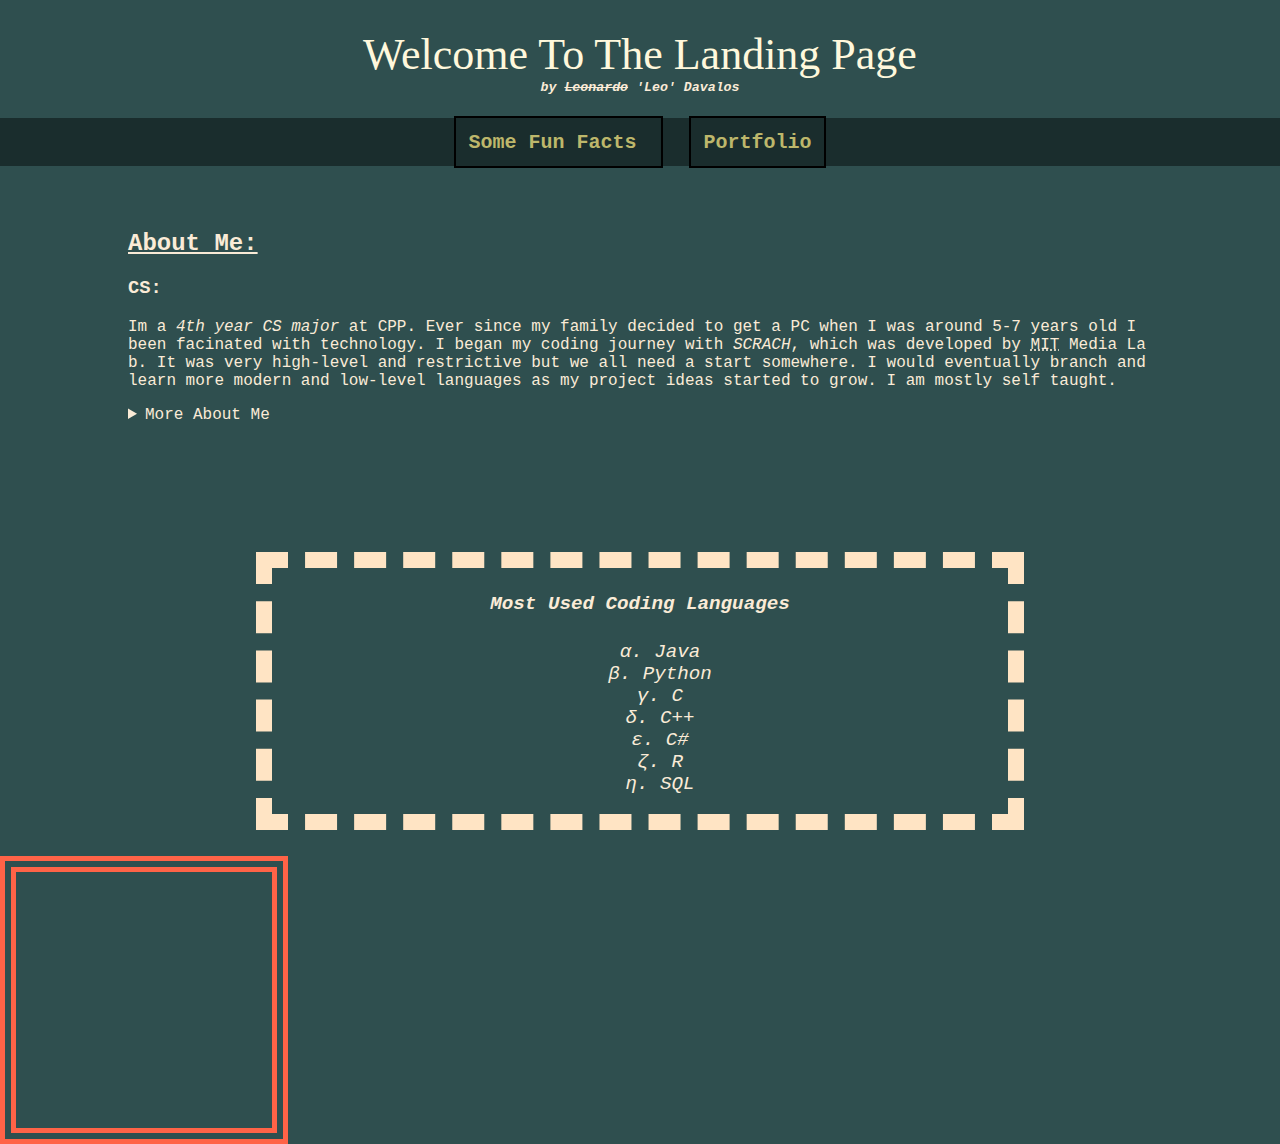
<file: index.html>
<!DOCTYPE html>
<html lang="en">
<head>

    <meta charset="UTF-8">
    <meta name="viewport" content="width=device-width, initial-scale=1.0">
    <title>Leo's Landing Page</title>

    <link rel="stylesheet" type="text/css" href="styles.css">

</head>
<body>

    <div>
        <h1 class="landing"> Welcome To The Landing Page </h1>
        <h5 class="landing"> by <s>Leonardo</s> 'Leo' Davalos </h5>
    </div>

    <div class="linksBar">
        <a href="fun.html"> Some Fun Facts </a>
        
        <a href="portfolio.html"> Portfolio </a>
    </div>
    
    <article class="ABOUTArticle">
        
        <h2>
            About Me:
        </h2>

        <p>
            <h3>CS:</h3>
            Im a <em>4th year CS major</em> at CPP. Ever since my family decided to get a PC
            when I was around 5-7 years old I been facinated with technology. I began my coding journey with
            <i>SCRACH</i>, which was developed by <abbr title="Massachusetts Institute of Technology">MIT</abbr> Media Lab.
            It was very high-level and restrictive but we all need a start somewhere. I would eventually branch
            and learn more modern and low-level languages as my project ideas started to grow. I 
            am mostly self taught.
        </p>

        <details>
            <summary>More About Me</summary>
            <p>
                <h4>Sports</h4>
                    I have been playing basketball for as long as i can remeber. I once had ambitions to play
                    profesionally but my curiosity of technology won out. I still play.
                    <br>
                    I also play football(Soccer). I play like i have two left feet, so i am most suited to play as the Goal-Keeper.

                <h4>Gaming</h4>
                    One of my favorite pass times. I became a gamer as a kid when i was gifted a 
                    Game Boy Color. I've since obtained a DS, PSP, 2DS, 3DS, Switch, PS4, PS5, and my PC.
                
                <h4>Anime</h4>
                    Starting early on with Pokemon and Beyblade i have been enjoying Japanase animation since I was a kid. At this point i have seen
                    countless amounts of shows and films. One of my all-time favorites is <i>"Astra - Lost in space"<i>

                <h4>Gym</h4>
                    <h5>WIP</h5>
                <h4>Reading</h4>
                    It took me a long time to enjoy reading as a past-time but it evetually did. I have a preferance for fiction, but
                    I do not mind reading history and philosophy. 
                <h4>Art</h4>
                    When i was in middle school and highschool i enjoyed sketching and drawing, but i found myself with less and less free-time
                    I do not sketch as often as I would like to.

            </p>
        </details>

    </article>

    <div class="langList">
        <h4> Most Used Coding Languages</h4>
        <ul>
            <li> Java </li>
            <li> Python </li>
            <li> C </li>
            <li> C++ </li>
            <li> C# </li>
            <li> R </li>
            <li> SQL </li>
        </ul>
    </div>  
    
    <div class="movingBox"></div>

</body>
</html>
</file>
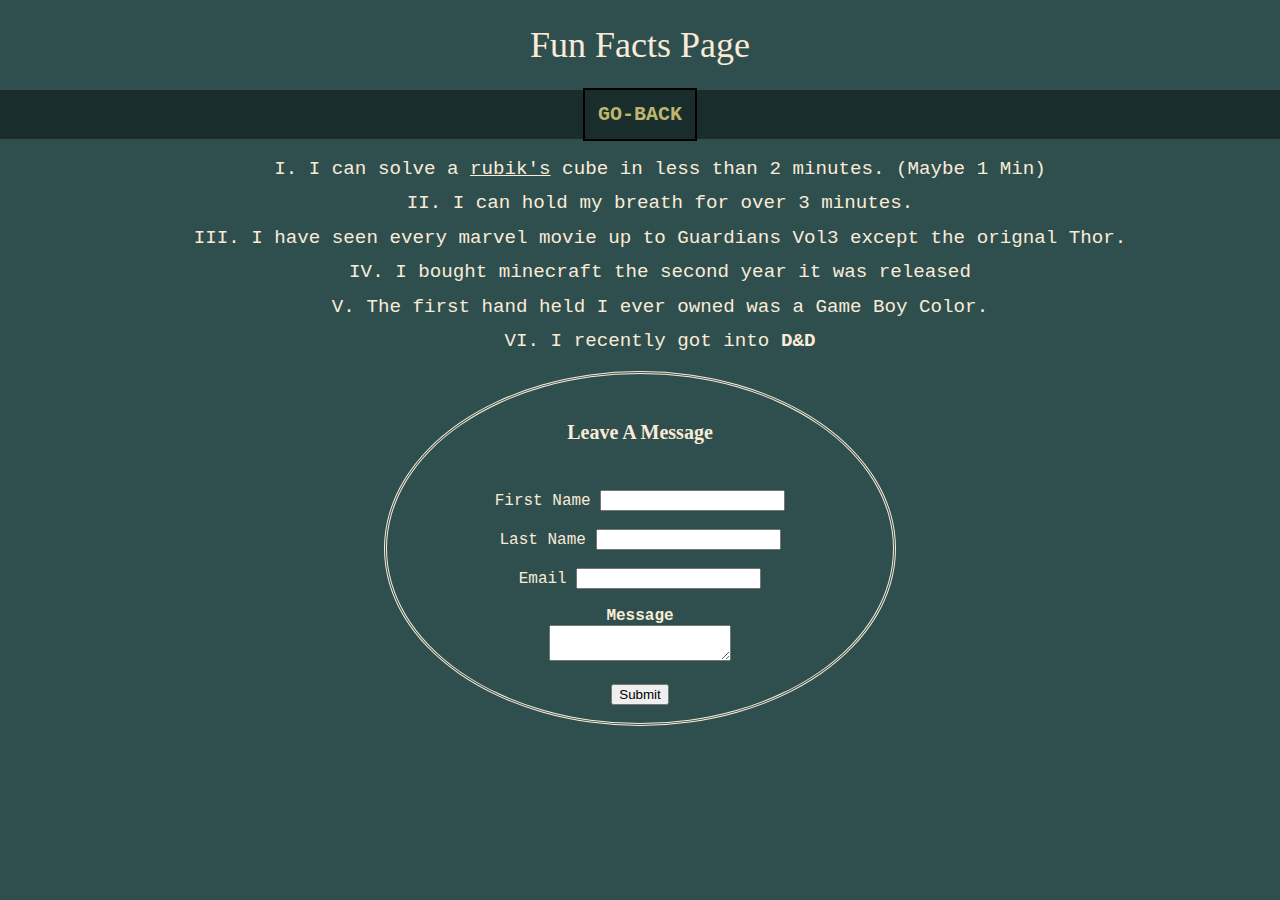
<file: fun.html>
<!DOCTYPE html>
<html lang="en">
<head>

    <meta charset="UTF-8">
    <meta name="viewport" content="width=device-width, initial-scale=1.0">
    <title>FunFacts</title>

    <link rel="stylesheet" type="text/css" href="styles.css">

</head>
<body>
    
    <h1 class="secondTittles"> Fun Facts Page</h1>

    <div class="linksBar">
        <a href="index.html"> GO-BACK </a> 
    </div>  

    <div>
        <ol class="funFactsList">
            <li>
                I can solve a <u>rubik's</u> cube in less than 2 minutes. (Maybe 1 Min)
            </li>

            <li>
                I can hold my breath for over 3 minutes.
            </li>

            <li>
                I have seen every marvel movie up to Guardians Vol3 except the orignal Thor.
            </li>

            <li>
                I bought minecraft the second year it was released
            </li>

            <li>
                The first hand held I ever owned was a Game Boy Color.
            </li>

            <li>
                I recently got into <b>D&D</b>
            </li>
        </ol>
    </div>

    <div class="messageBox">
        <h6>
            Leave A Message
        </h6>
        <form>
            <label>First Name</label>
            <input><br><br>
            <label>Last Name</label>
            <input><br><br>
            <label>Email</label>
            <input><br><br>
            <label><b>Message</b></label><br>
            <textarea class="largeMSG"> </textarea><br><br>
            <button>Submit</button>
            <br><br>
        </form>
    </div>

</body>
</html>
</file>
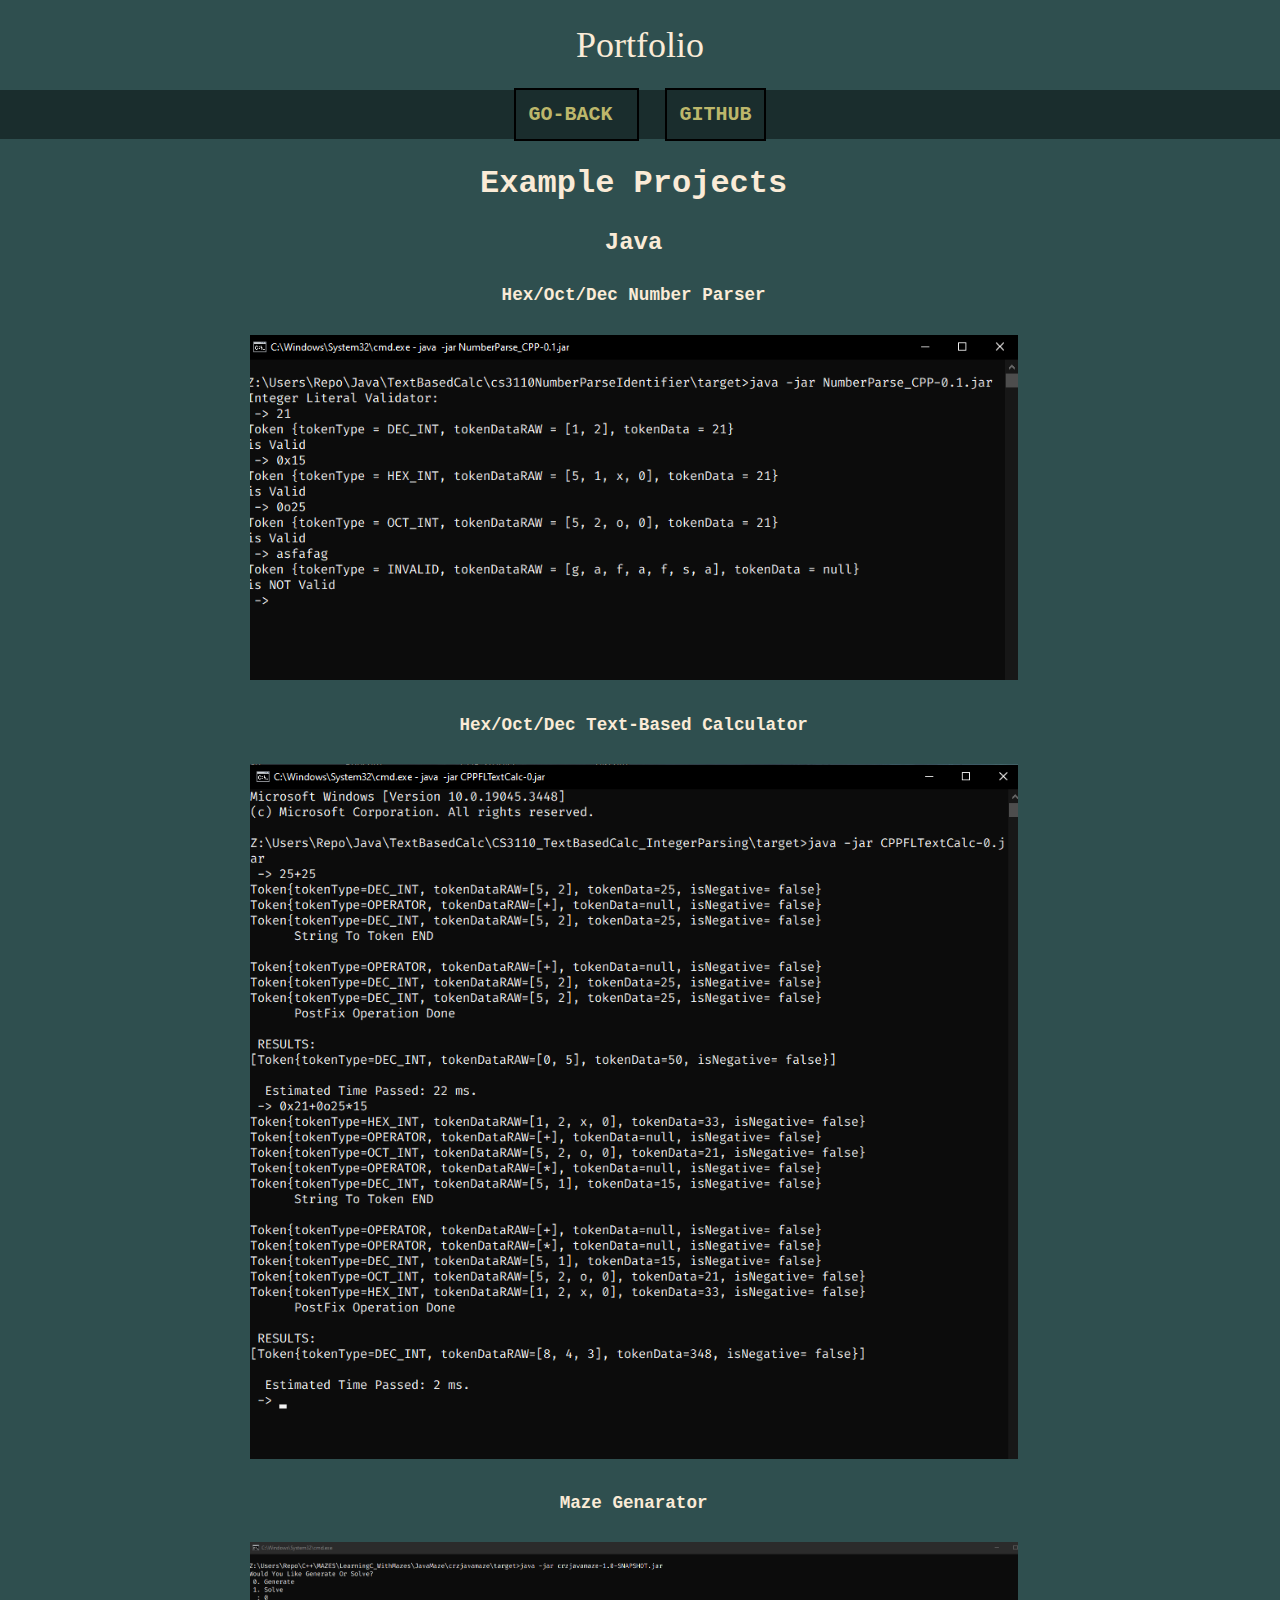
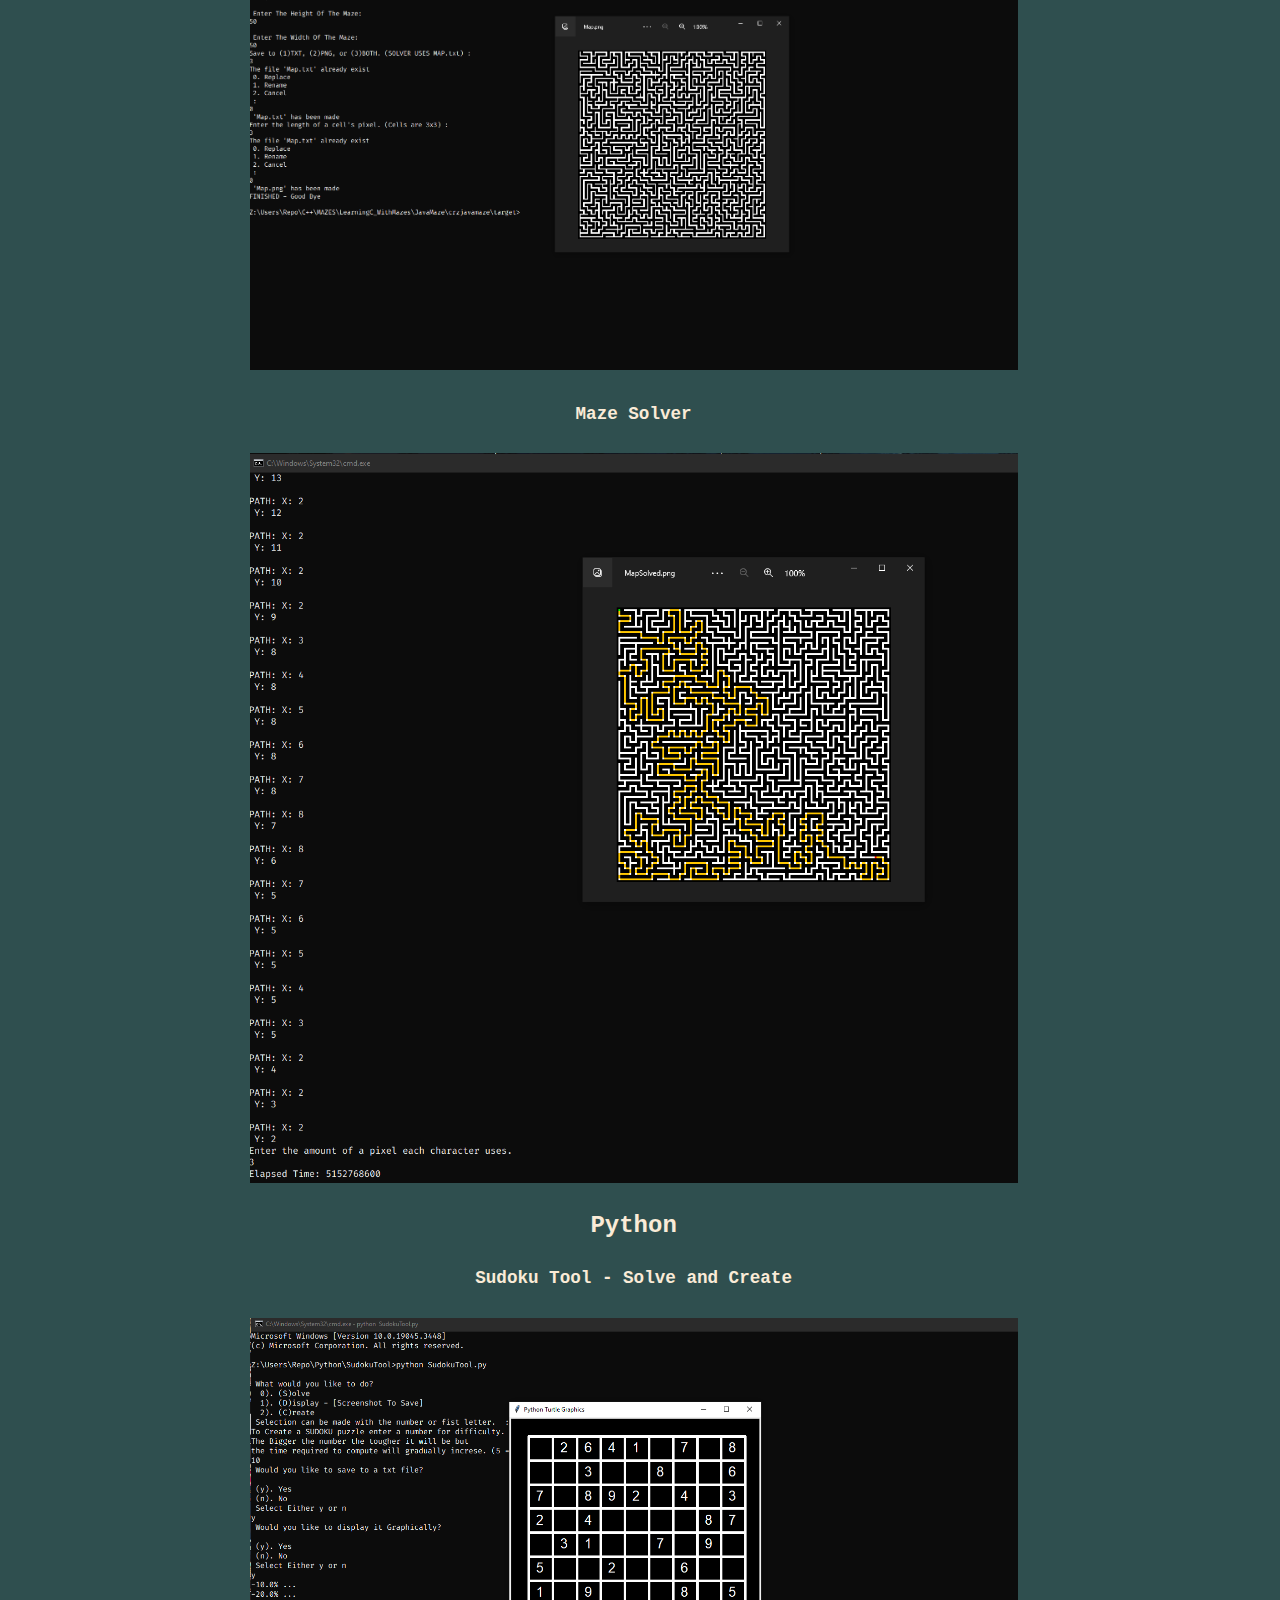
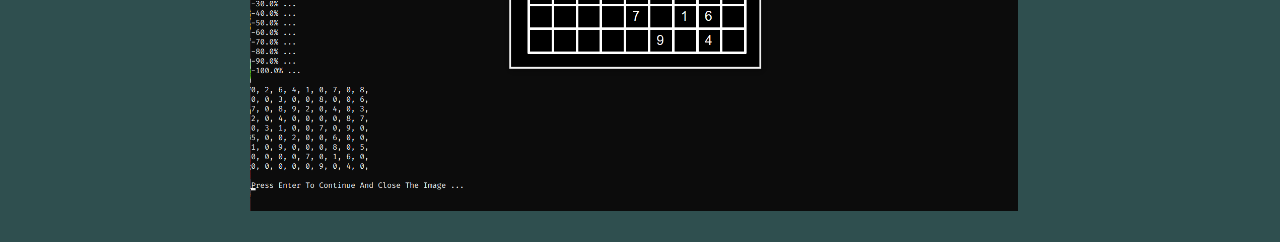
<file: portfolio.html>
<!DOCTYPE html>
<html lang="en">
<head>

    <meta charset="UTF-8">
    <meta name="viewport" content="width=device-width, initial-scale=1.0">
    <title>Document</title>

    <link rel="stylesheet" type="text/css" href="styles.css">

</head>
<body>
    
    <h1 class="secondTittles">Portfolio</h1>

    <div class="linksBar">
        <a href="index.html"> GO-BACK </a> 

        <a href="https://github.com/leothecrz"> <b>GITHUB</b> </a>
    </div>

    <div class="projectContainer">
        <h2>Example Projects</h2>
        <h3>Java</h3>

        <h5>Hex/Oct/Dec Number Parser</h5>
        <img src="img/NumberParser.png">
    
        <h5>Hex/Oct/Dec Text-Based Calculator</h5>
        <img src="img/TextBasedCalc.png">
    
        <h5>Maze Genarator</h5>
        <img src="img/MazeGenarator.png">
    
        <h5>Maze Solver</h5>
        <img src="img/MazeSolver.png">
    
        <h3>Python</h3>
        <h5>Sudoku Tool - Solve and Create</h5>
        <img src="img/SudokuTool.png">
    </div>
    
</body>
</html>
</file>
<file: styles.css>
/*DEFAULTS*/
html {
    filter: none;

    background: no-repeat fixed;

    background-color: darkslategray;
    align-content: center;
    
    text-align: center;
    color: antiquewhite;
    font-family: 'Courier New', Courier, monospace;
    word-wrap: normal;
    word-break: break-all;
    
}
body {
    margin: 0;
    padding: 0; 
}

/* Landing Page */
h1.landing {
    
    color: cornsilk;
    font-family: 'Times New Roman', Times, serif;
    font-weight: 400;
    font-size: 275%;
    margin-bottom: 0%;
}
h5.landing {
    margin-top: 0%;
    font-style: italic;    
}
.ABOUTArticle{
    text-align: left;
    margin: 10%;
    margin-top: 5%;
}
.ABOUTArticle h2 {
    text-decoration: underline;
}
.ABOUTArticle summary{
    cursor: pointer;
}
.ABOUTArticle summary:hover{
    color: darkkhaki;
}
.langList {
    overflow: hidden;
    margin-left: 20%;
    margin-right: 20%;
    border: 1em dashed bisque;
    margin-bottom: 2%;
    margin-top: 2%;
    
}
.langList ul {
    list-style-type: lower-greek;
    list-style-position: inside;
    font-size: 120%;
}
.langList h4 {
    font-size: 120%;
}
@keyframes boxLogic {
    0% {margin-left: 2%;}
    100% {margin-left: 75%;}
}
.movingBox{
    height: 0;
    width: 20%;
    padding-bottom: 20%;
    border: double tomato 1em;
    animation-delay: 5s;
    animation-name: boxLogic;
    animation-duration: 5s;
    animation-direction: alternate;
    animation-iteration-count: infinite;
    animation-fill-mode: none;
    animation-play-state: running;
    animation-timing-function: ease-in-out;
}
/* FUN */
div.messageBox {
    margin-left: 30%;
    margin-right: 30%;
    border-style: double;
    border-radius: 50%;
}
div.messageBox h6 {
    font-size: 125%;
    font-family: 'Times New Roman', Times, serif;
}
ol.funFactsList {
    font-size: 120%;
    list-style-type: upper-roman;
    list-style-position: inside; 
}
ol.funFactsList li {
    margin-top: 1%;
}

/* Portfolio */
div.projectContainer {
    width: 75%;
    margin-top: 2%;
    margin-bottom: 2%;
    margin-left: 12%;
    margin-right: 12%;
}

div.projectContainer img{
    width: 80%;
}
div.projectContainer h2 { 
    font-size: 200%;
}
div.projectContainer h3 { 
    font-size: 150%;
}
div.projectContainer h5 {
    font-size: 110%;
}

/*UNIVERSAL*/
/* Links Bar */
div.linksBar {
    background-color: rgb(26, 45, 45);
    padding-top: 1%;
    padding-bottom: 1%;
}
div.linksBar a {
    color: darkkhaki;
    font-weight: bold;
    font-size: 125%;
    text-decoration: none;

    margin-left: 1%;
    margin-right: 1%;
    margin-bottom: 1%;

    padding-left: 1%;
    padding-right: 1%;
    padding-top: 1%;
    padding-bottom: 1%;
    
    border-style: solid;
    border-color: black;
    border-width: 2px;

    transition-property: background-color;
    transition-duration: 500ms;
}
div.linksBar a:hover {
    background-color: darkgray;
    color: khaki;
}

h1.secondTittles {
    font-size: 225%;
    font-weight: 500;
    font-family: 'Times New Roman', Times, serif;

}
</file>
